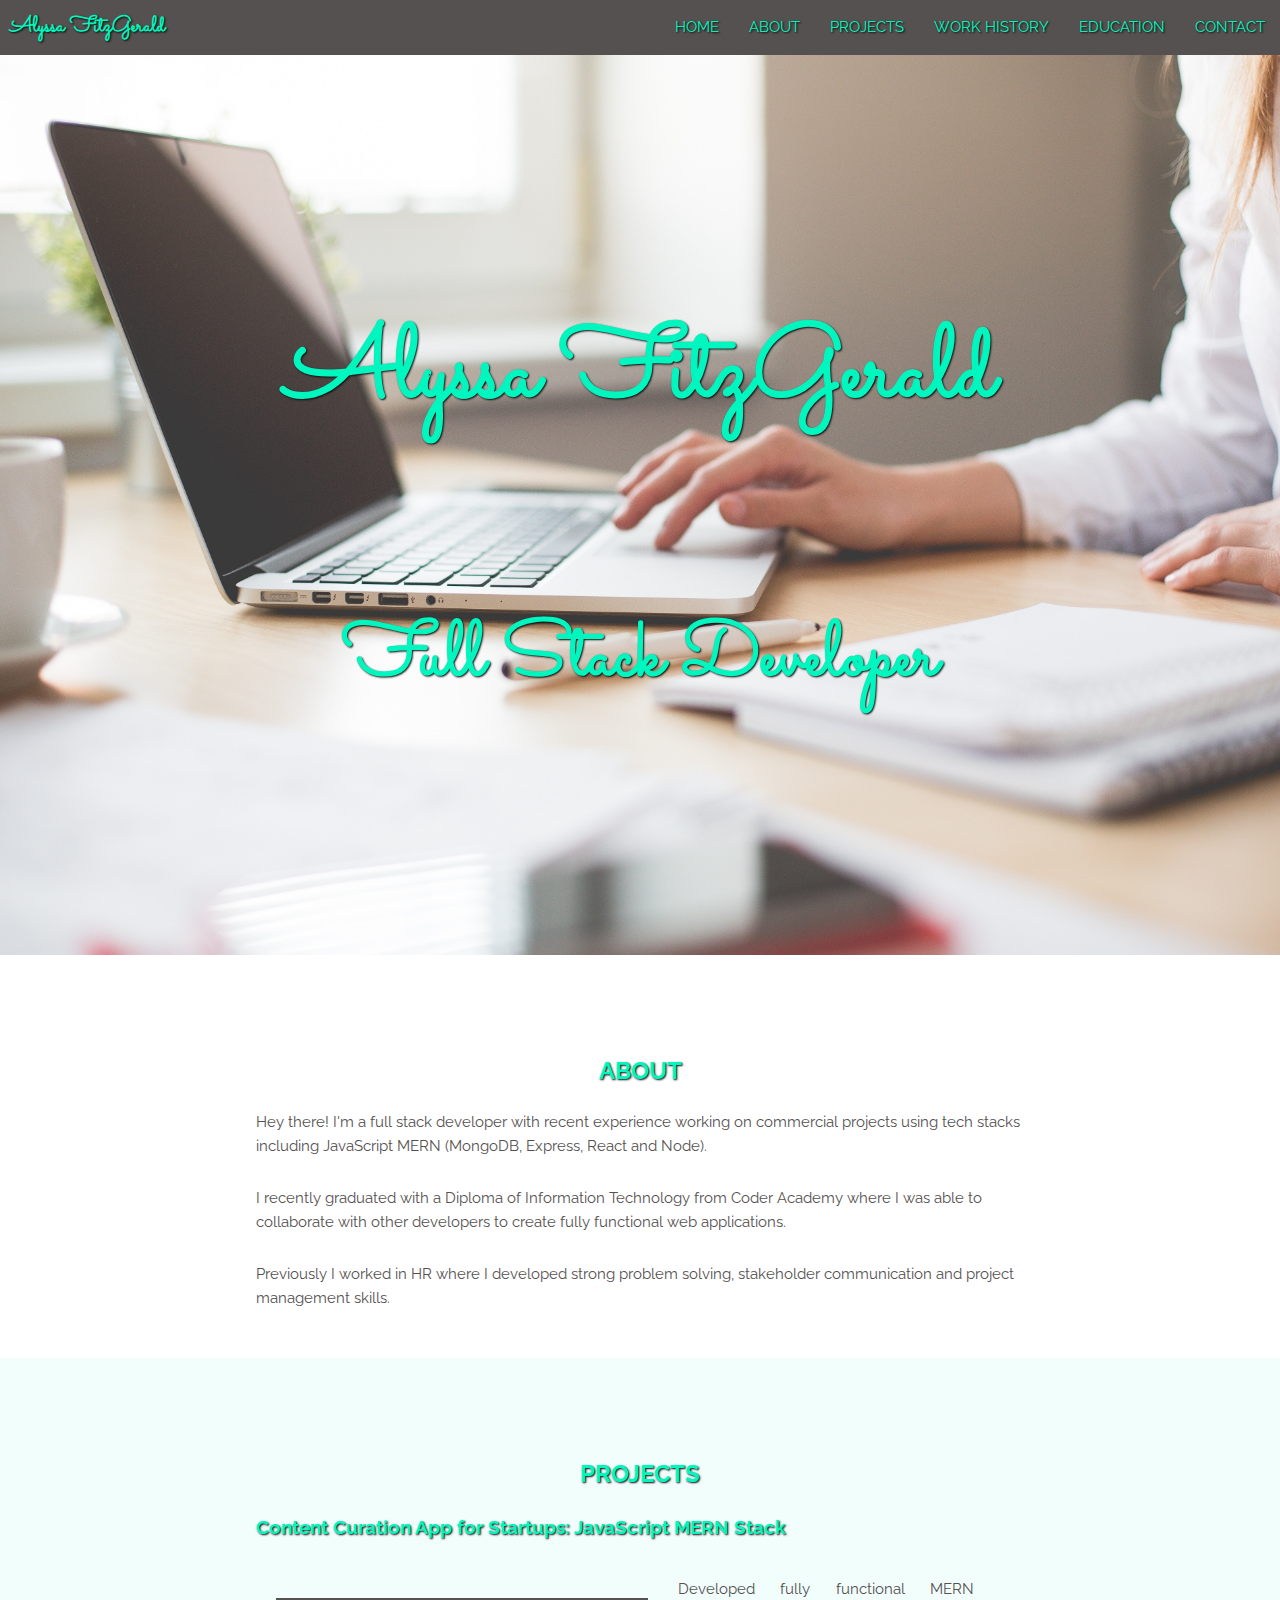
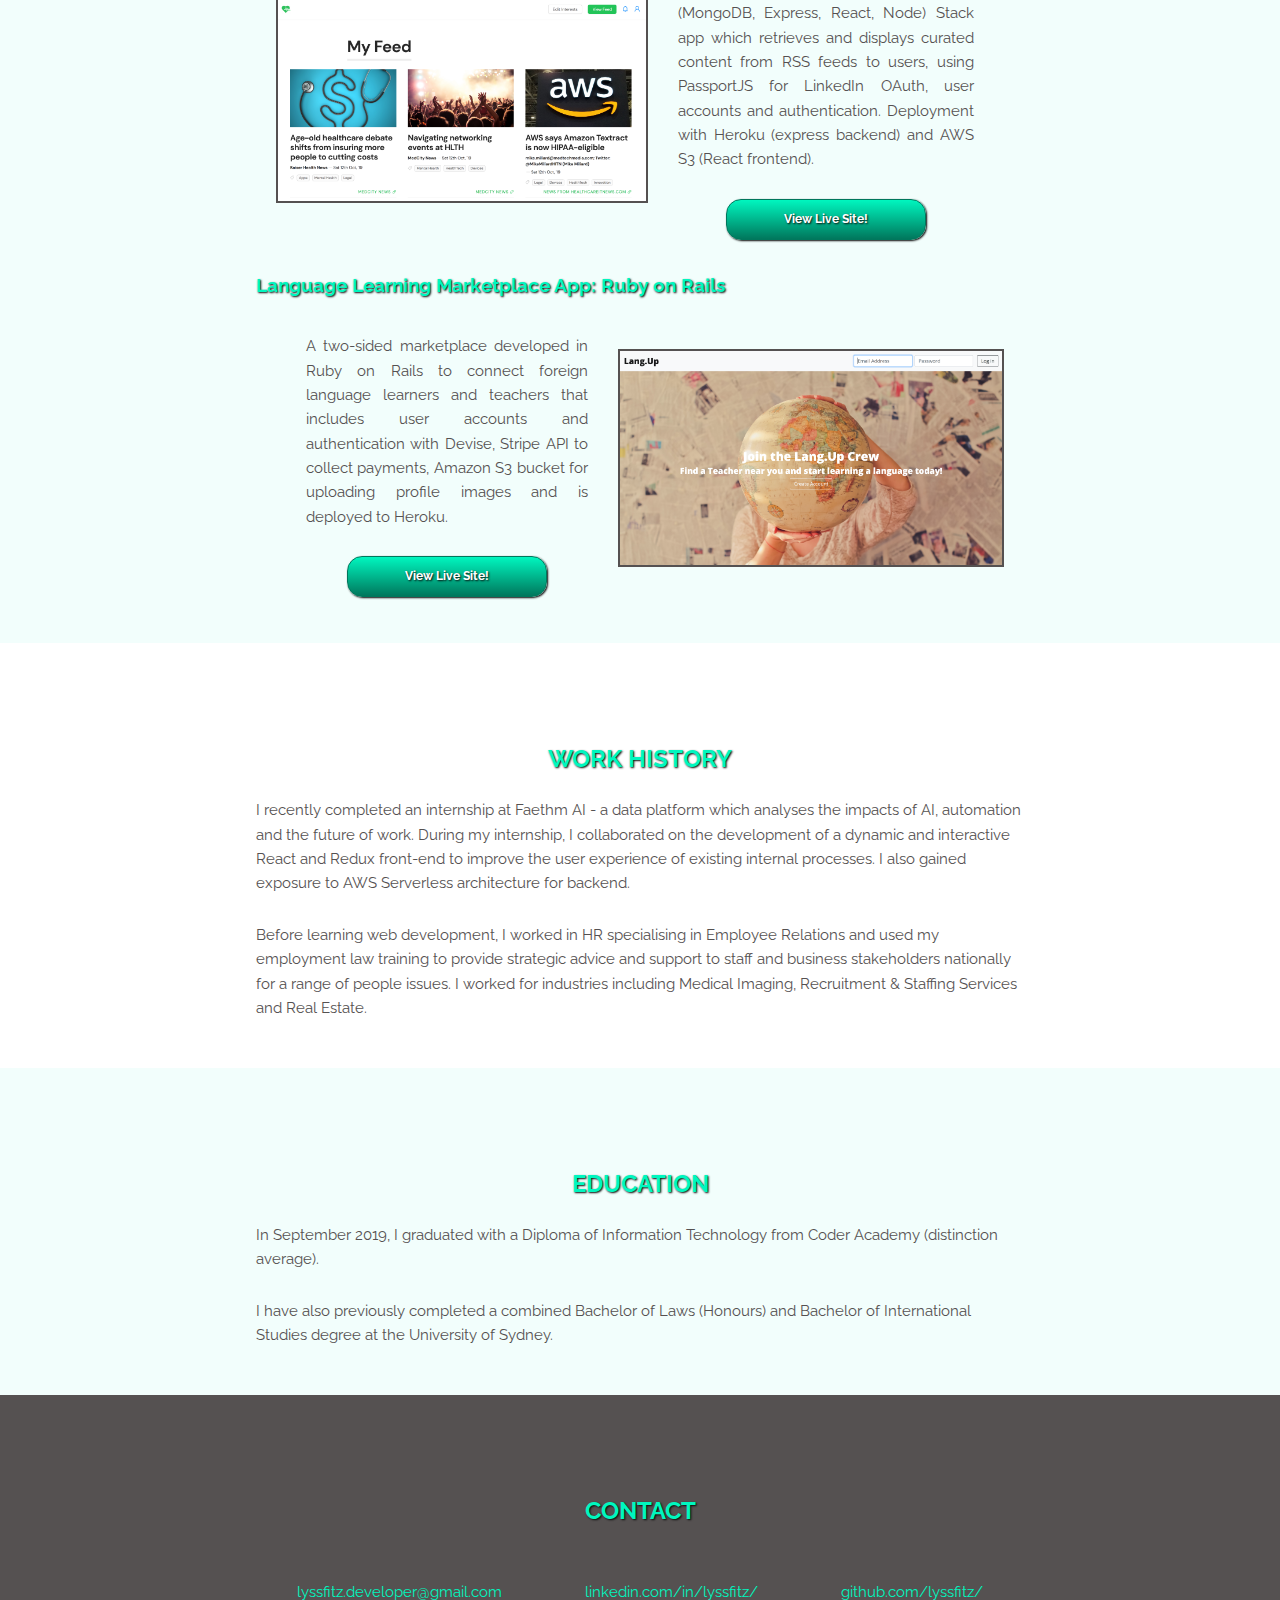
<file: index.html>
<!DOCTYPE html>
<html lang="en">
	<head>
		<meta charset="UTF-8" />
		<meta name="viewport" content="width=device-width, initial-scale=1.0" />
		<meta http-equiv="X-UA-Compatible" content="ie=edge" />
		<title>Alyssa FitzGerald | Full Stack Developer</title>
		<link rel="stylesheet" href="css/normalize.css" />
		<link
			rel="stylesheet"
			href="https://use.fontawesome.com/releases/v5.8.0/css/all.css"
			integrity="sha384-Mmxa0mLqhmOeaE8vgOSbKacftZcsNYDjQzuCOm6D02luYSzBG8vpaOykv9lFQ51Y"
			crossorigin="anonymous"
		/>
		<link rel="stylesheet" href="css/main.css" />
	</head>

	<body>
		<header class="main-header">
			<h1 class="name">Alyssa FitzGerald</h1>
			<nav>
				<a id="hamburger">&#9776;</a>
				<ul class="main-nav">
					<li><a href="#home">Home</a></li>
          <li><a href="#about">About</a></li>
          <li><a href="#projects">Projects</a></li>
          <li><a href="#work-history">Work History</a></li>
					<li><a href="#education">Education</a></li>
					<li><a href="#contact">Contact</a></li>
				</ul>
			</nav>
		</header>

		<section id="home" class="banner">
			<div class="banner-text">
				<h1>Alyssa FitzGerald</h1>
				<h2>Full Stack Developer</h2>
			</div>
		</section>

		<main class="container">
			<div class="section" id="about">
				<h2 class="section-heading">About</h2>
				<p>
					Hey there! I'm a full stack developer with recent experience working on commercial projects using
					tech stacks including JavaScript MERN (MongoDB, Express, React and Node).

        </p>
        <p>I recently graduated with a Diploma of Information Technology from Coder Academy where I was able to collaborate with other developers to create fully functional web applications.</p>

				<p>
					Previously I worked in HR where I developed strong problem solving, stakeholder communication and
					project management skills.
				</p>
			</div>

			<div class="section odd" id="projects">
				<h2 class="section-heading">Projects</h2>
        <h3>Content Curation App for Startups: JavaScript MERN Stack</h3>

				<div class="first-project">
            <div class="project-img">
                <a href="http://sailor-mern-leah.s3-website-ap-southeast-2.amazonaws.com/" target="_blank">
                  <img class="project-img" src="img/mern_screenshot.png" alt="MERN content curation app" />
                </a>

              </div>

					<div class="project-text">
						<p>
            Developed fully functional MERN (MongoDB, Express, React, Node) Stack app which retrieves and displays curated content from RSS feeds to users, using PassportJS for LinkedIn OAuth, user accounts and authentication. Deployment with Heroku (express backend) and AWS S3 (React frontend).
          </p> 

            <a class="button-link" href="http://sailor-mern-leah.s3-website-ap-southeast-2.amazonaws.com/" target="_blank">
              View Live Site!
            </a>
					</div>
				</div>

				<br />
        <h3>Language Learning Marketplace App: Ruby on Rails</h3>
				<div class="second-project">
					<div class="project-img">
						<a href="https://aqueous-garden-54322.herokuapp.com/" target="_blank">
							<img class="project-img" src="img/rails_screenshot.png" alt="Rails language learning marketplace app" />
						</a>
					</div>

					<div class="project-text">
						<p>
              A two-sided marketplace developed in Ruby on Rails to connect foreign language learners and teachers that includes user accounts and authentication with Devise, Stripe API to collect payments, Amazon S3 bucket for uploading profile images and is deployed to Heroku.
						</p>
						<a class="button-link" href="https://aqueous-garden-54322.herokuapp.com/" target="_blank">
							View Live Site!
						</a>
					</div>
				</div>
				<br />

				</div>
			</div>

			<div class="section" id="work-history">
				<div>
					<h2 class="section-heading">Work History</h2>
          <p>
            I recently completed an internship at Faethm AI - a data platform which analyses the impacts of AI, automation and the future of work. During my internship, I collaborated on the development of a dynamic and interactive React and Redux front-end to improve the user experience of existing internal processes. I also gained exposure to AWS Serverless architecture for backend.
            </p>
          <p>
						Before learning web development, I worked in HR specialising in Employee Relations and used my
						employment law training to provide strategic advice and support to staff and business
						stakeholders nationally for a range of people issues. I worked for industries including Medical Imaging, Recruitment & Staffing Services and Real Estate.
					</p>

				</div>
			</div>

			<div class="section odd" id="education">
				<h2 class="section-heading">Education</h2>
				<p>
            In September 2019, I graduated with a Diploma of Information Technology from Coder Academy (distinction average).
        </p>
				<p>
					I have also previously completed a combined Bachelor of Laws (Honours) and Bachelor of International Studies degree at the University of Sydney.
				</p>
			</div>

			<div class="section contact" id="contact">
				<h2 class="section-heading">Contact</h2>
				<ul class="work-history-list">
					<li>
						<a a href="mailto:lyssfitz.developer@gmail.com" target="_blank">
							<i class="far fa-envelope fa-3x"></i>
							<p class="line-image-text">lyssfitz.developer@gmail.com</p>
						</a>
					</li>
					<li>
						<a href="https://www.linkedin.com/in/lyssfitz/" target="_blank">
							<i class="fab fa-linkedin fa-3x"></i>
							<p class="line-image-text">linkedin.com/in/lyssfitz/</p>
						</a>
					</li>
					<li>
						<a href="https://github.com/lyssfitz" target="_blank">
							<i class="fab fa-github fa-3x"></i>
							<p class="line-image-text">github.com/lyssfitz/</p></a
						>
					</li>
				</ul>
			</div>
		</main>

		<script>
			document.querySelector('#hamburger').addEventListener('click', () => {
				const menu = document.querySelector('.main-nav');
				if (menu.className === 'main-nav') {
					menu.className += ' responsive';
				} else {
					menu.className = 'main-nav';
				}
			});
		</script>
	</body>
</html>
</file>
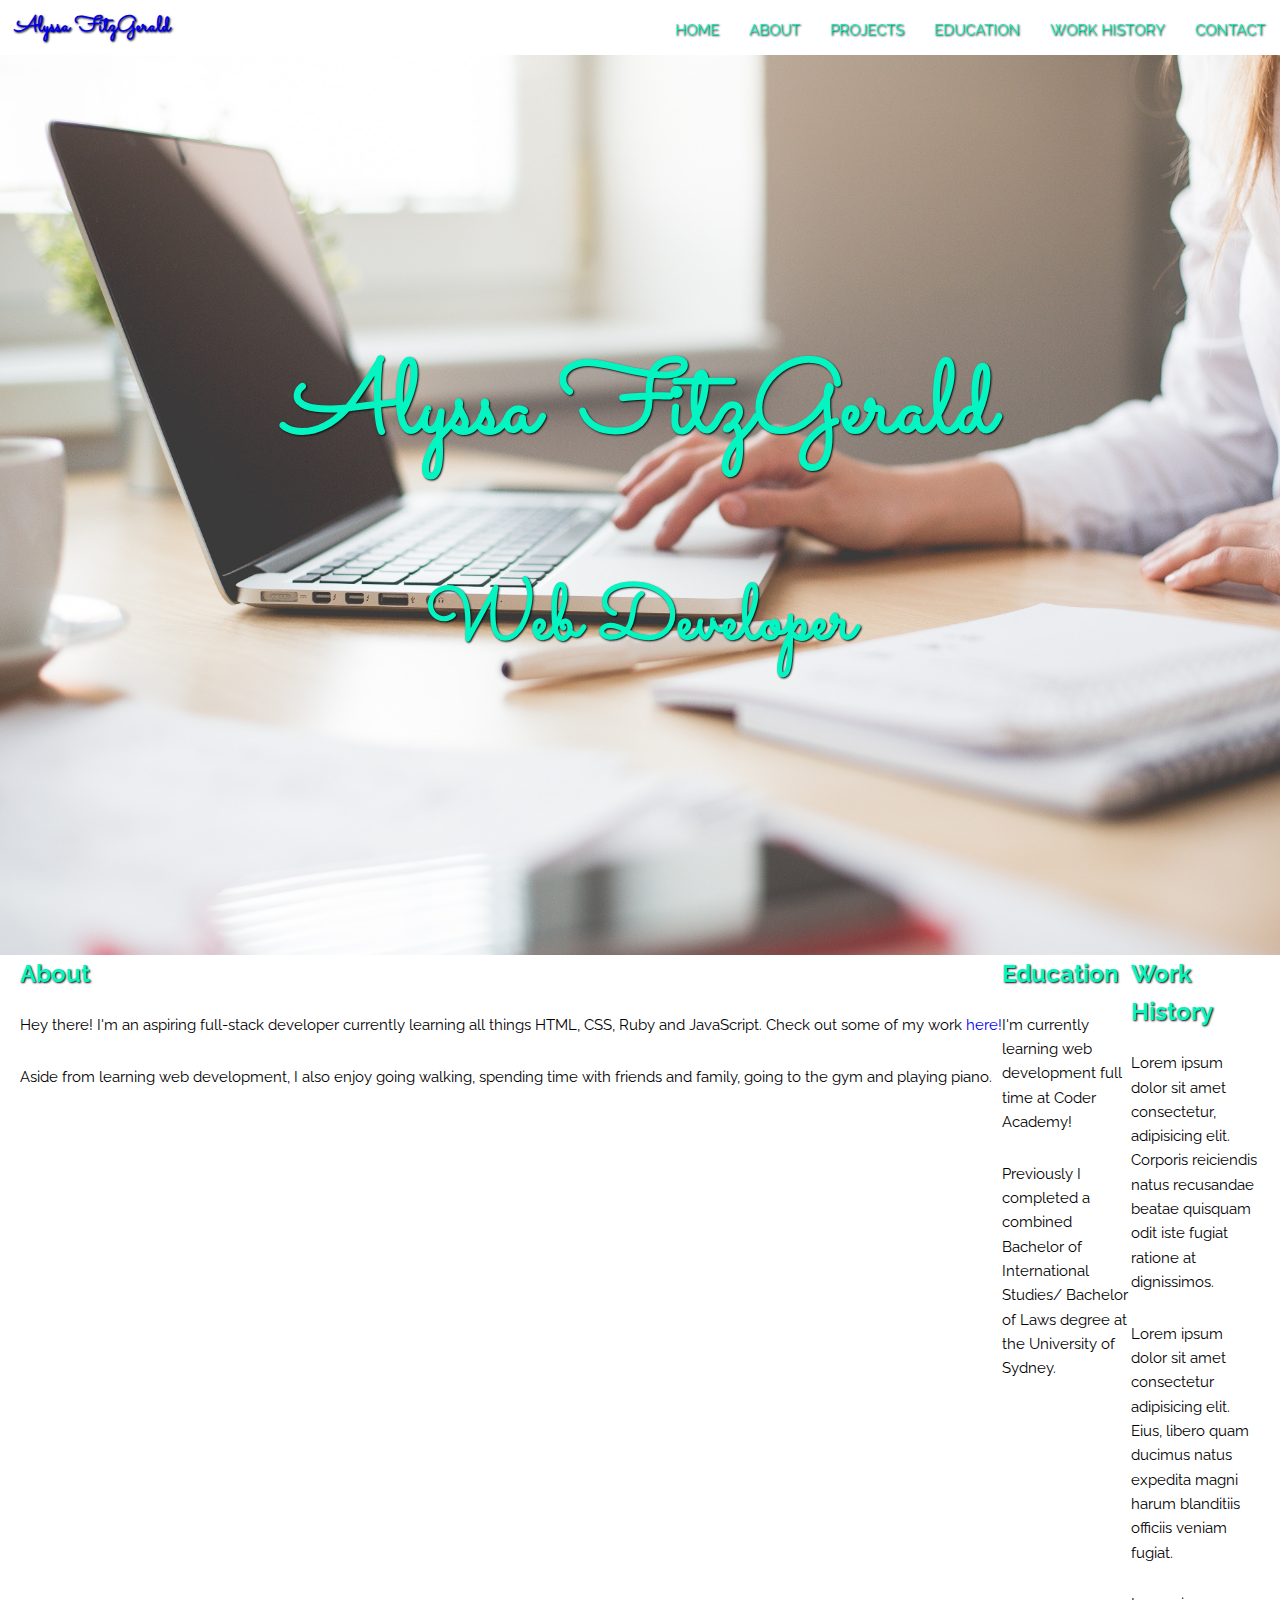
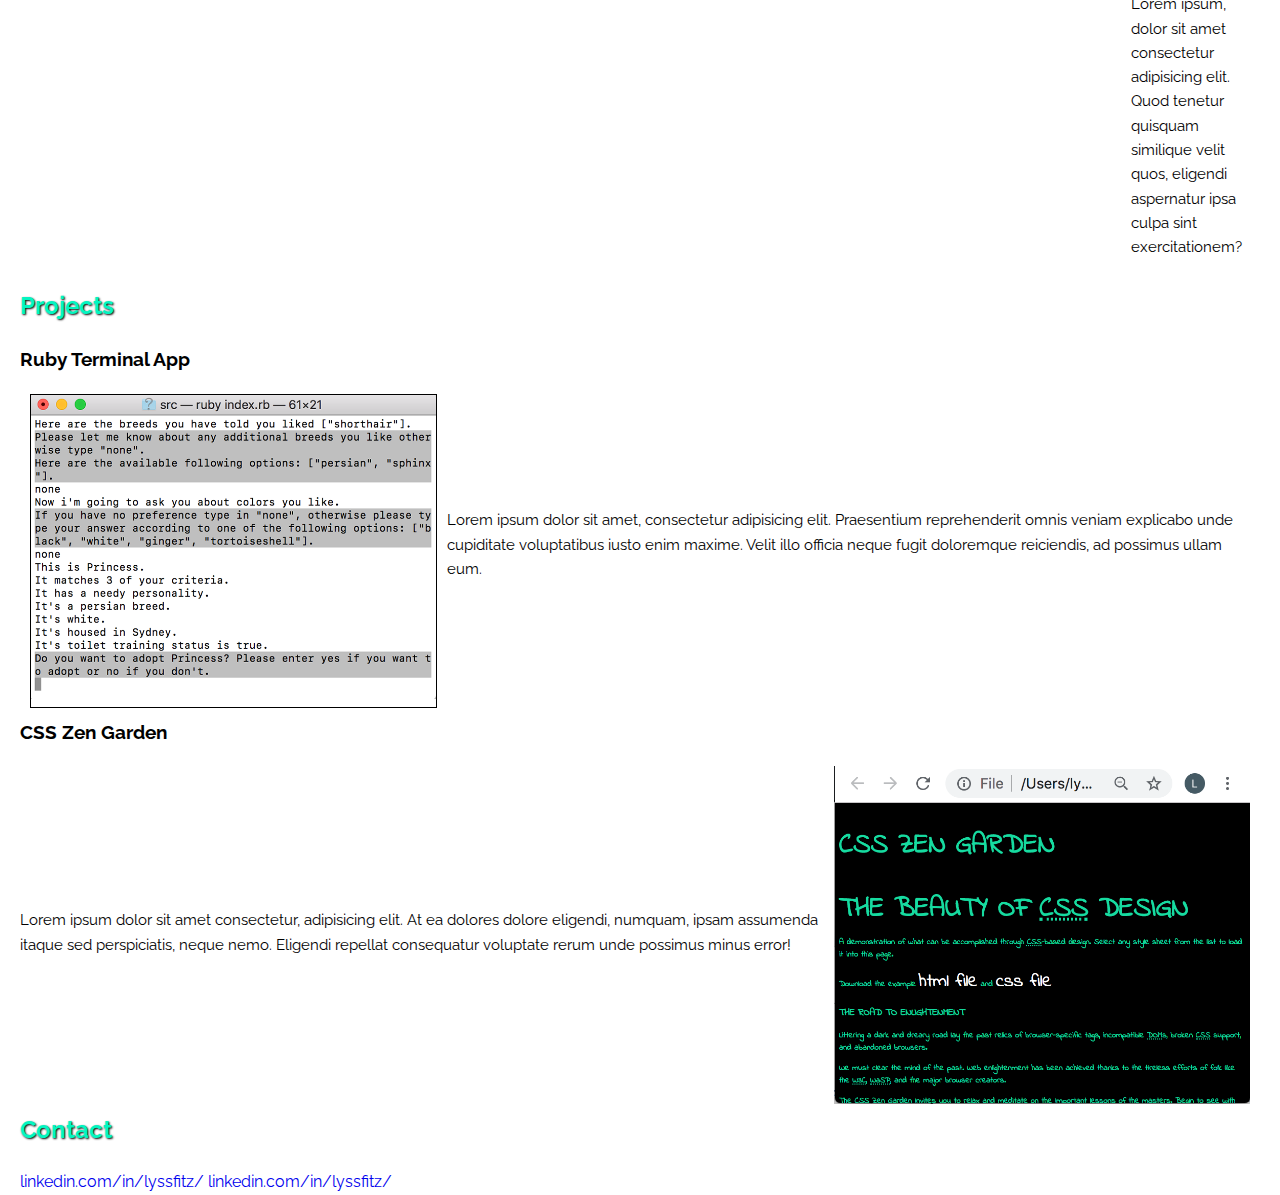
<file: portfolio_website/index.html>
<!DOCTYPE html>
<html lang="en">
  <head>
    <meta charset="UTF-8" />
    <meta name="viewport" content="width=device-width, initial-scale=1.0" />
    <meta http-equiv="X-UA-Compatible" content="ie=edge" />
    <title>Alyssa FitzGerald | Web Developer</title>
    <link rel="stylesheet" href="css/normalize.css" />
    <link rel="stylesheet" href="https://use.fontawesome.com/releases/v5.8.0/css/all.css" integrity="sha384-Mmxa0mLqhmOeaE8vgOSbKacftZcsNYDjQzuCOm6D02luYSzBG8vpaOykv9lFQ51Y" crossorigin="anonymous">
    <link rel="stylesheet" href="css/main.css" />
  </head>

  <body>
    <header class="main-header">
      <h1 class="name"><a href="#">Alyssa FitzGerald</a></h1>
      <nav>
        <a id="hamburger">&#9776;</a>
        <ul class="main-nav">
          <li><a href="#home">Home</a></li>
          <li><a href="#about">About</a></li>
          <li><a href="#projects">Projects</a></li>
          <li><a href="#education">Education</a></li>
          <li><a href="#work-history">Work History</a></li>
          <li><a href="#contact">Contact</a></li>
        </ul>
      </nav>
    </header>

    <section id="home" class="banner" >
      <div class="banner-text">
        <h1>Alyssa FitzGerald</h1>
        <h2>Web Developer</h2>
      </div>
    </section>

    <main class="container">
    <!-- <section class="info"> -->
      <div class="row">
        <section id="about">
        <div class="primary col">
          <h2>About</h2>

          <p> Hey there! I'm an aspiring full-stack developer currently learning all things HTML, CSS, Ruby and JavaScript. Check out some of my work <a href="#projects">here! </a></p> 
            <p>Aside from learning web development, I also enjoy going walking, spending time with friends and family, going to the gym and playing piano.</p>
            
          
          <!-- <img class="feat-img" src="img/backlit.jpg" alt="Silhouette photo" /> -->
        </div>
      </section>
        <!--/.primary-->
        <div class="secondary col">
          <h2>Education</h2>
          <p>
            I'm currently learning web development full time at Coder Academy! 
          </p>
          <p>Previously I completed a combined Bachelor of International Studies/ Bachelor of Laws degree at the University of Sydney.</p>
      
        </div>

        <!--/.secondary-->

        <div class="tertiary col" id="work-history">
          <h2>Work History</h2>
          <p>
            Lorem ipsum dolor sit amet consectetur, adipisicing elit. Corporis
            reiciendis natus recusandae beatae quisquam odit iste fugiat ratione
            at dignissimos.
          </p>
          <p>
            Lorem ipsum dolor sit amet consectetur adipisicing elit. Eius,
            libero quam ducimus natus expedita magni harum blanditiis officiis
            veniam fugiat.
          </p>
          <p>
            Lorem ipsum, dolor sit amet consectetur adipisicing elit. Quod
            tenetur quisquam similique velit quos, eligendi aspernatur ipsa
            culpa sint exercitationem?
          </p>
        </div>
        <!--/.tertiary-->
      </div>
    <!-- </section> -->

    <div class="projects">
        <h2>Projects</h2>
          <div class="project-list"></div>
          <h3>Ruby Terminal App</h2>
            <div class="first-project">
                <!-- update with github links! -->
              <div class="project-img">
                    <img src="img/ruby_screenshot.png" alt="Screenshot of ruby app" />
              </div>
              <div class="project-text">
                  <p> Lorem ipsum dolor sit amet, consectetur adipisicing elit. Praesentium reprehenderit omnis veniam explicabo unde cupiditate voluptatibus iusto enim maxime. Velit illo officia neque fugit doloremque reiciendis, ad possimus ullam eum.</p>
                </div>
              
            </div>

            <h3>CSS Zen Garden</h2>
            <div class="second-project">
                
                  
                <div class="project-img">
                    <img src="img/css_screenshot.png" alt="Screenshot of CSS Zen Garden design" />
                </div>
                <div class="project-text">
                    <p> Lorem ipsum dolor sit amet consectetur, adipisicing elit. At ea dolores dolore eligendi, numquam, ipsam assumenda itaque sed perspiciatis, neque nemo. Eligendi repellat consequatur voluptate rerum unde possimus minus error!</p>
                  </div>
              
              </div>
            </div>

    <footer class="contact">
    <h2>Contact</h2>
    <!-- put a table in here -->
    <!-- <div class="footer-links"> -->
      <div class="contact-links"> 
      <a href="https://www.linkedin.com/in/lyssfitz/"><i class="fab fa-linkedin fa-3x"></i>       linkedin.com/in/lyssfitz/</a>
      <a href="https://www.linkedin.com/in/lyssfitz/"><i class="fab fa-github fa-3x"></i>       linkedin.com/in/lyssfitz/</a>
      </div>
      <!-- <div class="LI-profile-badge"  data-version="v1" data-size="medium" data-locale="en_US" data-type="horizontal" data-theme="light" data-vanity="lyssfitz"><a class="LI-simple-link" href='https://au.linkedin.com/in/lyssfitz?trk=profile-badge'>Alyssa FitzGerald</a></div> -->
      <!-- <p>Github</p> -->
    <!-- </div> -->
    </footer>
  </main>

    <script>
      document.querySelector("#hamburger").addEventListener("click", () => {
        var menu = document.querySelector(".main-nav");
        if(menu.className === "main-nav") {
          menu.className += " responsive";
        } else {
          menu.className = "main-nav";
        }
      });
    </script>
    <script type="text/javascript" src="https://platform.linkedin.com/badges/js/profile.js" async defer></script>
  </body>
</html>
</file>
<file: css/main.css>
@import url('https://fonts.googleapis.com/css?family=Raleway:400,400i,700|Sacramento');

/* ================================= 
  Base Element Styles
==================================== */
html {
	scroll-behavior: smooth;
}

:root {
	--primary-light-color: #f2fefc;
	--primary-normal-color: #00f6bf;
	--primary-dark-color: #00775c;
	--secondary-color: #555151;
	--text-dark-color: #555151;
	--text-light-color: #ffffff;
	--text-shadow-color: #0a0a0a;
}

* {
	box-sizing: border-box;
}

body {
	font-family: 'Raleway', sans-serif;
	line-height: 1.6;
	color: var(--text-dark-color);
	margin: 0;
}

ul {
	margin: 0;
	padding: 0;
	list-style: none;
}

p {
	font-size: 0.95em;
	margin-bottom: 1.8em;
}

h2 {
	padding-top: 72px;
}

h2,
h3,
nav a,
.name {
	color: var(--primary-normal-color);
	text-shadow: 1px 1px 2px var(--text-shadow-color);
}

.section-heading {
	text-transform: uppercase;
}

a {
	text-decoration: none;
	color: var(--primary-normal-color);
}

.name a:visited,
.name a {
	color: var(--primary-normal-color);
	text-shadow: 1px 1px 2px var(--text-shadow-color);
}

h2,
h3 {
	margin-top: 5px;
}

h2 {
	text-align: center;
}

img {
	max-width: 100%;
}

.line-image-text {
	display: inline-block;
	vertical-align: top;
	padding: 15px;
}

/* =================================
  Base Layout Styles
==================================== */

/* ---- Navigation ---- */

.main-header {
	background: var(--secondary-color);
	position: sticky;
	top: 0;
}

.name {
	font-size: 1.35em;
	padding: 10px 10px;
	margin: 0;
	font-family: 'Sacramento', cursive;
	color: var(--primary-normal-color);
}

.main-nav {
	margin: 0;
	display: none;
}

.responsive {
	display: block;
}

#hamburger {
	position: absolute;
	right: 0;
	top: 5px;
	padding: 10px;
	cursor: grabbing;
}

.name a,
.main-nav a {
	text-align: center;
	display: block;
	padding: 10px 15px;
}

.main-nav a {
	font-size: 0.95em;
	color: var(--primary-normal-color);
	background: var(--secondary-color);
	text-transform: uppercase;
}

.main-nav a:hover {
	color: var(--text-light-color);
}

/* ---- Layout Containers ---- */

.banner {
	background: url('../img/using_laptop.jpg') 30% no-repeat;
	background-size: cover;
	height: 100vh;
	text-align: center;
	display: flex;
	align-items: center;
	justify-content: center;
}

.banner .banner-text {
	font-family: 'Sacramento', cursive;
	font-size: 4vw;
	color: var(--primary-normal-color);
	text-shadow: 1px 1px 2px var(--text-shadow-color);
}

.section {
	padding: 20px;
}

.odd {
	background: var(--primary-light-color);
}

.project-img {
	margin: 0;
	border: solid 1px var(--secondary-color);
	display: block;
}

.contact {
	background-color: var(--secondary-color);
}

.contact-links {
	text-align: left;
}
.contact-links a {
	display: block;
	color: var(--primary-normal-color);
}

.contact-links i {
	color: var(--primary-normal-color);
	text-shadow: 1px 1px 2px var(--text-shadow-color);
}

/* ---- Page Elements ---- */

.work-history-list {
	text-align: center;
	vertical-align: center;
	justify-content: center;
}

.button-link {
	display: block;
	text-align: center;
	margin-left: auto;
	margin-right: auto;
	width: 200px;
	background: linear-gradient(to bottom, var(--primary-normal-color), var(--primary-dark-color));
	border-radius: 15px;
	color: var(--text-light-color);
	font-family: 'Raleway', sans-serif;
	font-size: 12px;
	font-weight: 700;
	padding: 10px;
	box-shadow: 1px 1px 2px var(--text-shadow-color);
	text-shadow: 1px 1px 2px var(--text-shadow-color);
	border: solid var(--primary-dark-color) 1px;
	text-decoration: none;
	cursor: pointer;
}

.button-link:hover {
	background: linear-gradient(to bottom, var(--primary-dark-color), var(--primary-normal-color));
	text-decoration: none;
}
/* =================================
  Media Queries
==================================== */

@media (min-width: 768px) {
	.banner {
		height: 100vh;
	}

	.main-header,
	.main-nav,
	.first-project,
	.second-project {
		display: flex;
	}

	.main-header {
		flex-direction: column;
		align-items: center;
	}

	#hamburger {
		display: none;
	}

	main .section {
		flex: 1;
		flex-basis: 50%;
		padding: 20px 20%;
	}

	.container {
		flex-wrap: wrap;
	}

	.project-list {
		padding: 0 50px;
	}

	.first-project,
	.second-project {
		padding: 0 20px;
		justify-content: center;
		align-items: center;
	}

	.project-text {
		padding: 0 30px;
		text-align: justify;
	}

	.second-project .project-text {
		order: -1;
	}

	.work-history-list {
		display: flex;
		justify-content: space-around;
	}

	.contact-links {
		text-align: left;
	}
}

@media (min-width: 1025px) {
	.main-header {
		flex-direction: row;
		justify-content: space-between;
	}
}
</file>
<file: portfolio_website/css/main.css>
@import url("https://fonts.googleapis.com/css?family=Raleway:400,400i,700|Sacramento");

/* ================================= 
  Base Element Styles
==================================== */

* {
  box-sizing: border-box;
}
body {
  font-family: "Raleway", sans-serif;
  line-height: 1.6;
  color: black;
  margin: 0;
}

ul {
  margin: 0;
  padding: 0;
  list-style: none;
}

p {
  font-size: 0.95em;
  margin-bottom: 1.8em;
}

h2,
nav a {
  color: rgb(4, 245, 193);
  text-shadow: 1px 1px 2px #0a0a0a;
}

a {
  text-decoration: none;
}

a:visited {
  color: inherit;
}

h2,
h3 {
  margin-top: 0;
}

img {
  max-width: 100%;
}

.container {
  padding: 0 20px;
}
/* ================================= 
  Base Layout Styles
==================================== */

/* ---- Navigation ---- */

.name {
  font-size: 1.35em;
  margin: 0;
  font-family: "Sacramento", cursive;
  color: rgb(4, 245, 193);
  text-shadow: 1px 1px 2px #0a0a0a;
}
.main-nav {
  margin-top: 5px;
  display: none;
}

.responsive {
  display: block;
}

#hamburger {
  position: absolute;
  right: 0;
  top: 0;
}
.name a,
.main-nav a {
  text-align: center;
  display: block;
  padding: 10px 15px;
}
.main-nav a {
  font-size: 0.95em;
  color: rgb(4, 245, 193);
  text-transform: uppercase;
}
.main-nav a:hover {
  color: black;
}

/* ---- Layout Containers ---- */
.banner {
  background: url("../img/using_laptop.jpg") 30% no-repeat;
  background-size: cover;
  height: 60vh;
  text-align: center;
  display: flex;
  /* -webkit-align-items: center;
  -ms-flex-align: center; */
  align-items: center;
  justify-content: center;
}

.banner .banner-text {
  font-family: "Sacramento", cursive;
  font-size: 4vw;
  color: rgb(4, 245, 193);
  text-shadow: 1px 1px 2px #0a0a0a;
}

.project-img {
  margin: 0 10px;
}

.first-project {
  margin-bottom: 10px;
}
.first-project .project-img {
  border: solid 1px black;
}

/* ---- Page Elements ---- */

/* .logo {
	width: 190px;
}
.headline {
	margin-bottom: 0;
} */
/* .feat-img {
  border-radius: 5px;
  padding: 10px;
} */

/* ================================= 
  Media Queries
==================================== */

@media (min-width: 768px) {
  .main-header,
  .main-nav,
  .row,
  .project-list,
  .first-project,
  .second-project {
    display: flex;
  }

  .main-header {
    flex-direction: column;
    align-items: center;
  }

  #hamburger {
    display: none;
  }

  .col {
    flex: 1;
    /* makes columns grow equally */
    flex-basis: 50%;
    /* makes each columns take up 50% of the viewport */
  }

  .row {
    flex-wrap: wrap;
  }

  .first-project,
  .second-project {
    align-items: center;
  }

  .second-project .project-text {
    order: -1;
  }
  /* .secondary {
    order: -1;
  } */
  /* places the content column first in the row */
}

.banner {
  height: 100vh;
}
@media (min-width: 1025px) {
  .main-header {
    flex-direction: row;
    justify-content: space-between;
    /* puts the nav flex items at opposite ends of the nav bar */
  }

  .col {
    flex-basis: 0;
  }

  /* displays columns on the same line */

  /* .primary {
    flex: 2;
  } */
  /* makes the primary column twice as big */
}
</file>
